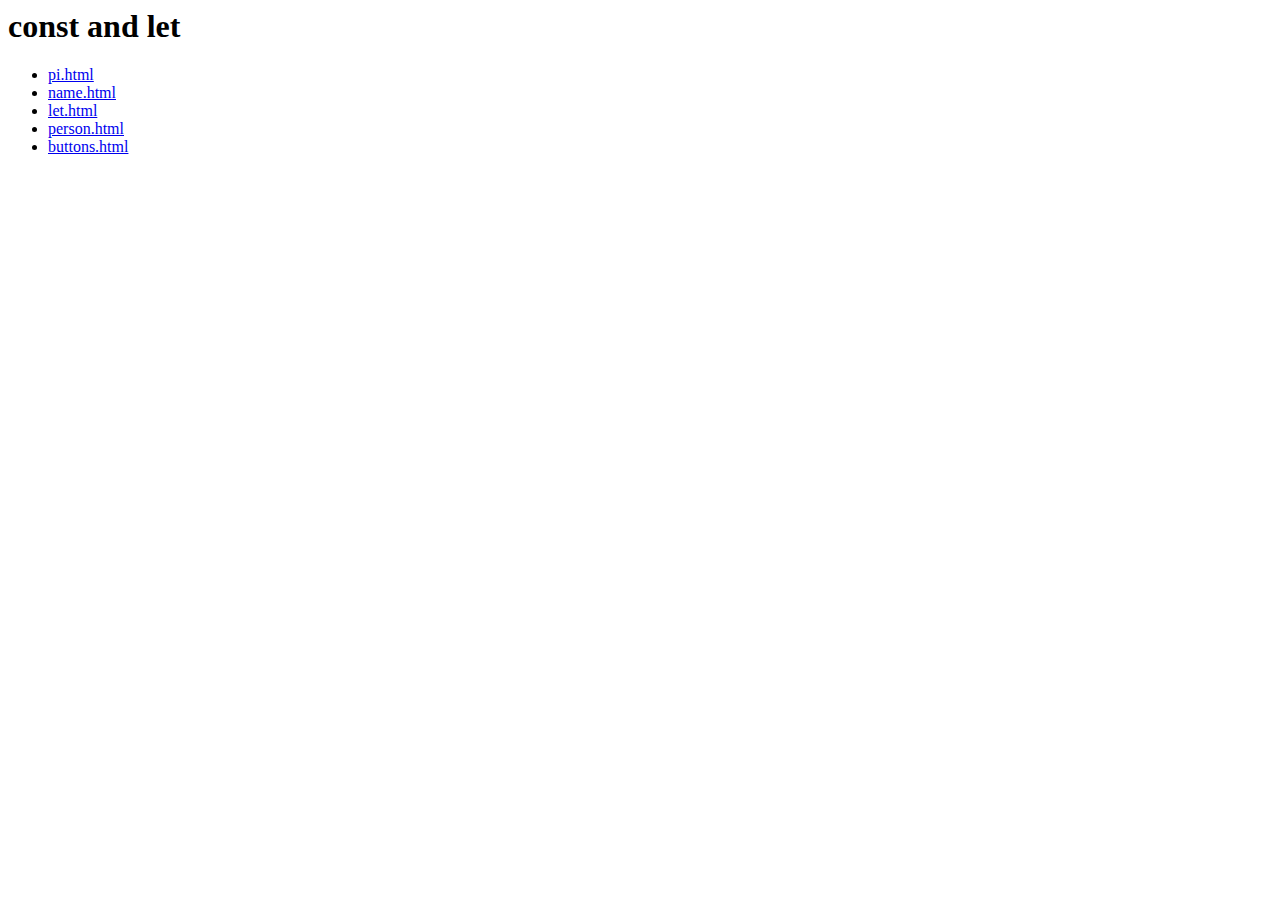
<file: defining variables with let and const/index.html>
<html>
  <head>
    <title>let and Const</title>
  </head>
  <body>
    <h1>const and let</h1>
    <ul>
      <li><a href="pi.html">pi.html</a></li>
      <li><a href="name.html">name.html</a></li>
      <li><a href="let.html">let.html</a></li>
      <li><a href="person.html">person.html</a></li>
      <li><a href="buttons.html">buttons.html</a></li>
    </ul>
  </body>
</html>
</file>
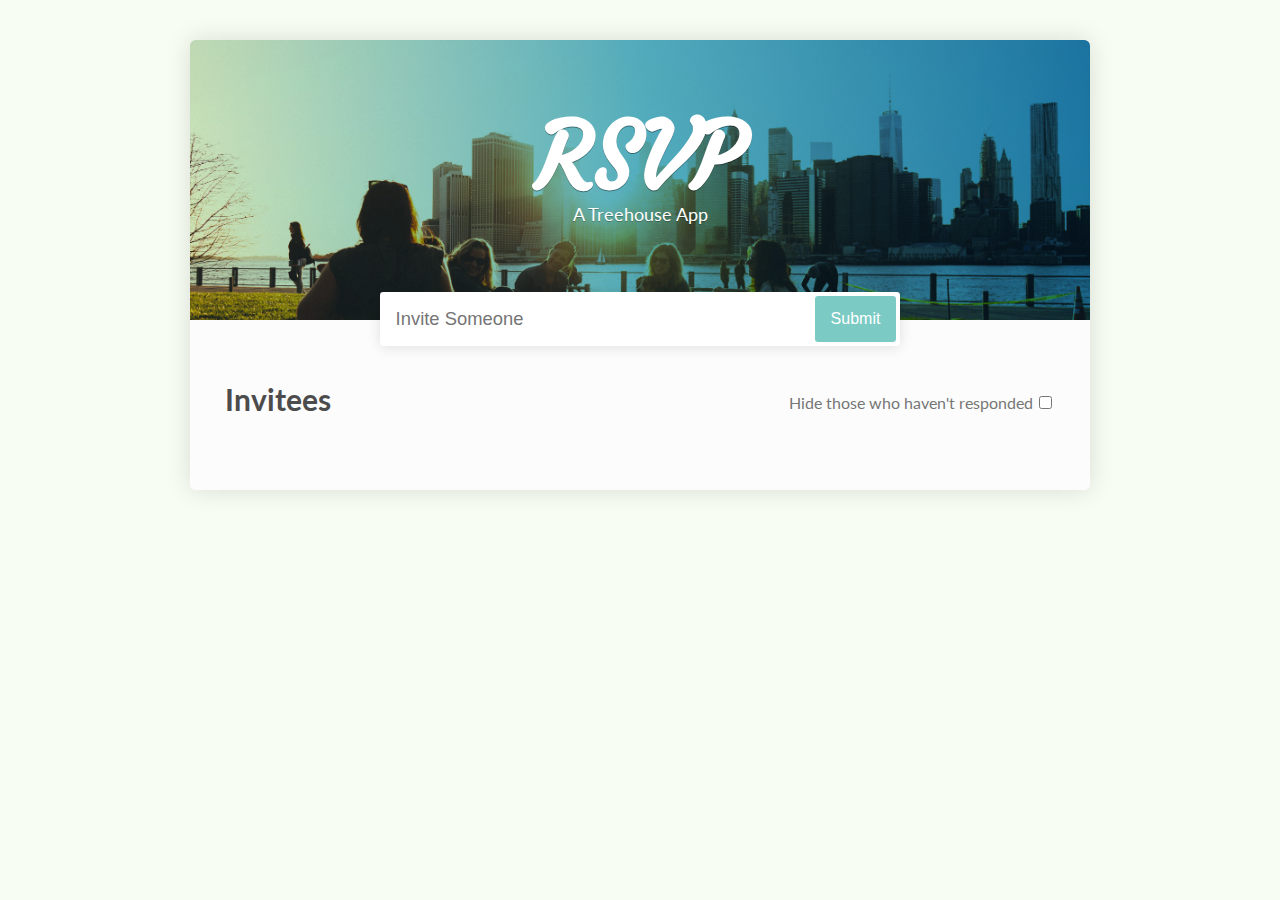
<file: dom scripting/index.html>
<!DOCTYPE html>
<html>
<head>
  <meta name="viewport" content="width=device-width, initial-scale=1">
  <title>RSVP App</title>
  <link href="https://fonts.googleapis.com/css?family=Courgette" rel="stylesheet">
  <link href="https://fonts.googleapis.com/css?family=Lato:400,700" rel="stylesheet">
  <link href="css/style.css" rel="stylesheet">
</head>
<body>
  <div class="wrapper">
    <header>
      <h1>RSVP</h1>
      <p>A Treehouse App</p>
      <form id="registrar">
        <input type="text" name="name" placeholder="Invite Someone">
        <button type="submit" name="submit" value="submit">Submit</button>
      </form>
    </header>

    <div class="main">
      <h2>Invitees</h2>
      <ul id="invitedList"></ul>
    </div>
  </div>
  <script src="app.js"></script>
</body>
</html>
</file>
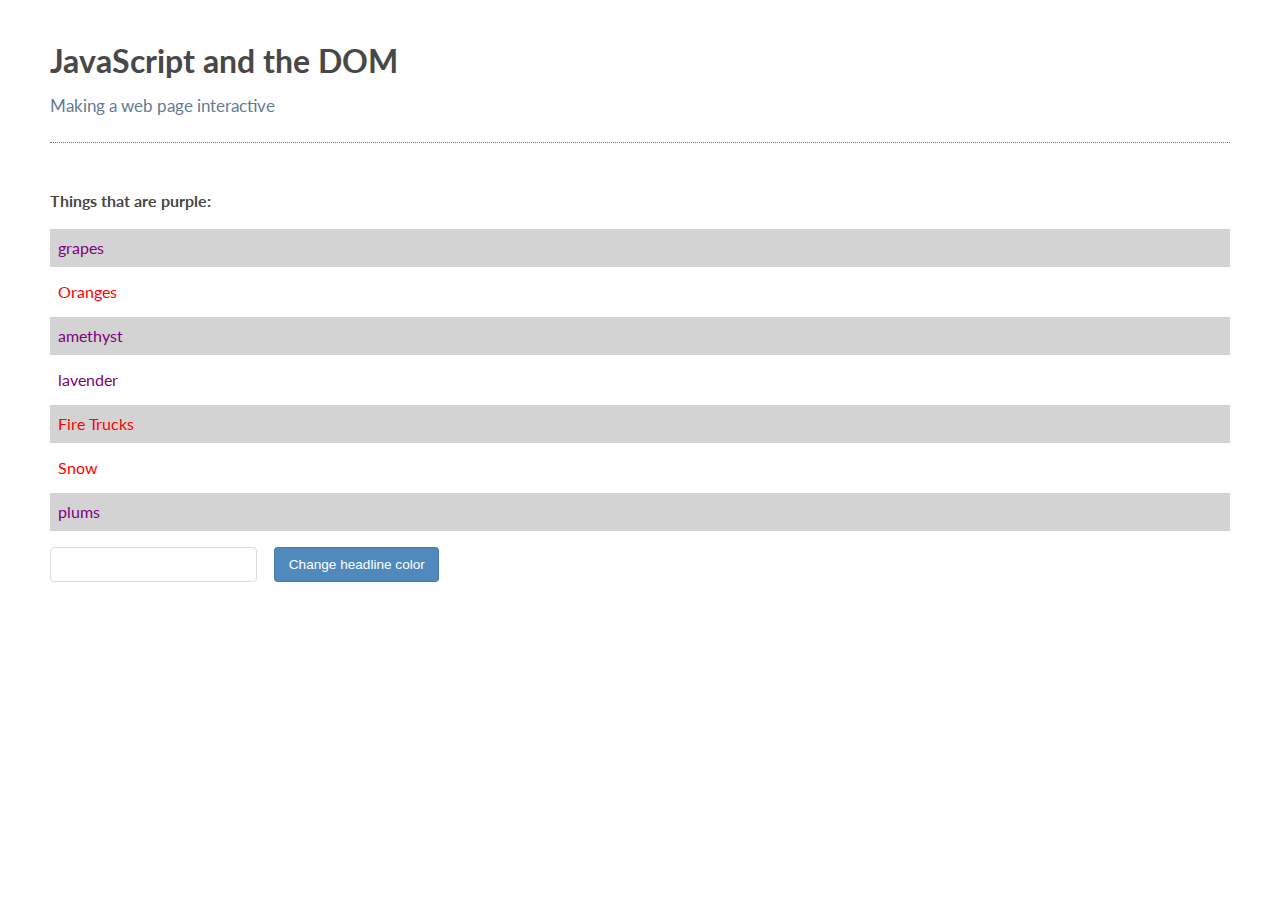
<file: handling the dom/index.html>
<!DOCTYPE html>
<html>
  <head>
    <title>JavaScript and the DOM</title>
    <link rel="stylesheet" href="css/style.css">
  </head>
  <body>
    <h1 id="myHeading">JavaScript and the DOM</h1>
    <p>Making a web page interactive</p>
    <p title="label">Things that are purple:</p>
    <ul>
      <li>grapes</li>
      <li class="error-not-purple">Oranges</li>
      <li>amethyst</li>
      <li>lavender</li>
      <li class="error-not-purple">Fire Trucks</li>
      <li class="error-not-purple">Snow</li>
      <li>plums</li>
    </ul>
    <input type="text" id="myTextInput">
    <button id="myButton">Change headline color</button>
    <script src="js/app.js"></script>
  </body>
</html>
</file>
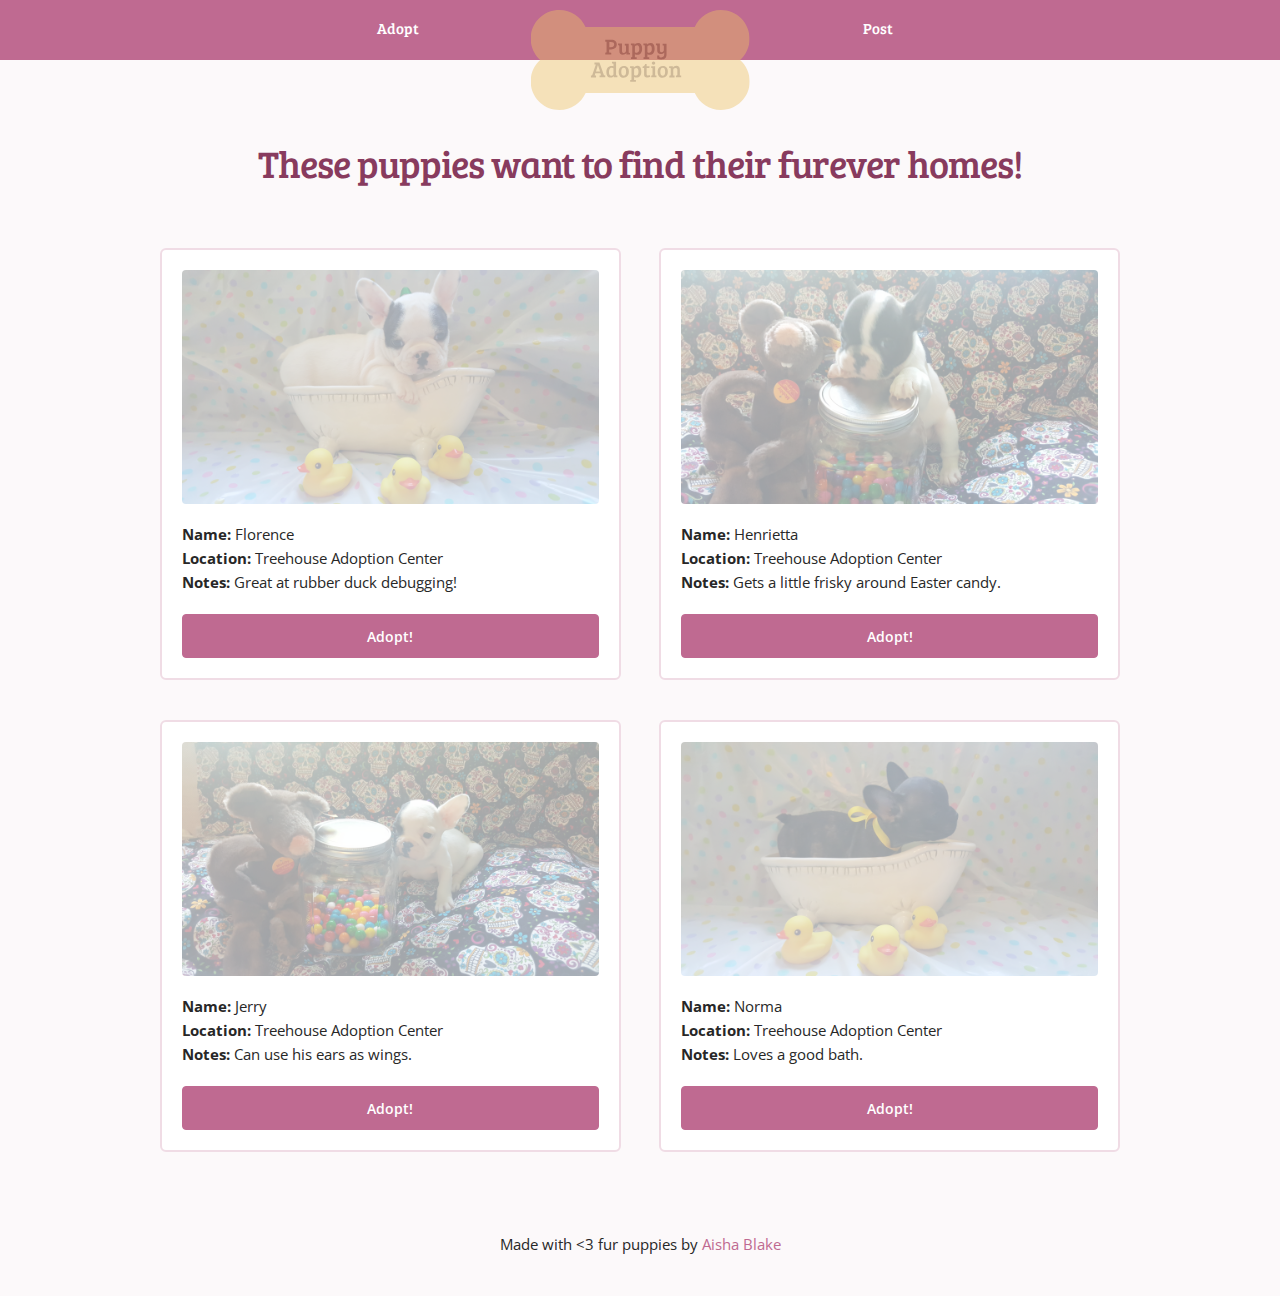
<file: introduction to jquery/index.html>
<!DOCTYPE html>
<html lang="en">
<head>
  <meta charset="UTF-8">
  <title>PUPPIES!</title>
  <link rel="shortcut icon" href="favicon.ico" type="image/x-icon">
  <link rel="icon" href="favicon.ico" type="image/x-icon">
  <link href="https://fonts.googleapis.com/css?family=Bree+Serif|Open+Sans:400,700" rel="stylesheet">
  <link rel="stylesheet" href="styles.css">
</head>
<body>
  <header>
    <nav class="container">
      <h1 class="logo"><img src="images/logo.svg" /></h1>
      <ul>
        <li><a href="index.html">Adopt</a></li>
        <li><a href="post.html">Post</a></li>
      </ul>
    </nav>
  </header>
  <h2 class="page-header">These puppies want to find their furever homes!</h2>
  <main class="container adoptable">
    <div class="row">
      <section class="six columns">
        <div class="card">
          <img src="images/puppy1.jpg" alt="french bulldog puppy">
          <p>
            <strong>Name:</strong> Florence
          </p>
          <p class="loc">
            <strong>Location:</strong> Treehouse Adoption Center
          </p>
          <p>
            <strong>Notes:</strong> Great at rubber duck debugging!
          </p>
          <button class="full">Adopt!</button>
        </div>
      </section>
      <section class="six columns">
        <div class="card">
          <img src="images/puppy2.jpg" alt="french bulldog puppy">
          <p>
            <strong>Name:</strong> Henrietta
          </p>
          <p class="loc">
            <strong>Location:</strong> Treehouse Adoption Center
          </p>
          <p>
            <strong>Notes:</strong> Gets a little frisky around Easter candy.
          </p>
          <button class="full">Adopt!</button>
        </div>
      </section>
    </div>
    <div class="row">
      <section class="six columns">
        <div class="card">
          <img src="images/puppy3.jpg" alt="french bulldog puppy">
          <p>
            <strong>Name:</strong> Jerry
          </p>
          <p class="loc">
            <strong>Location:</strong> Treehouse Adoption Center
          </p>
          <p>
            <strong>Notes:</strong> Can use his ears as wings.
          </p>
          <button class="full">Adopt!</button>
        </div>
      </section>
      <section class="six columns">
        <div class="card">
          <img src="images/puppy4.jpg" alt="french bulldog puppy">
          <p>
            <strong>Name:</strong> Norma
          </p>
          <p class="loc">
            <strong>Location:</strong> Treehouse Adoption Center
          </p>
          <p>
            <strong>Notes:</strong> Loves a good bath.
          </p>
          <button class="full">Adopt!</button>
        </div>
      </section>
    </div>
  </main>
  <footer>
    <p class="container">
      Made with &lt;3 fur puppies by <a href="#">Aisha Blake</a>
    </p>
  </footer>

  <script src="https://ajax.googleapis.com/ajax/libs/jquery/3.0.0/jquery.min.js"></script>
  <script src="app.js"></script>
</body>
</html>
</file>
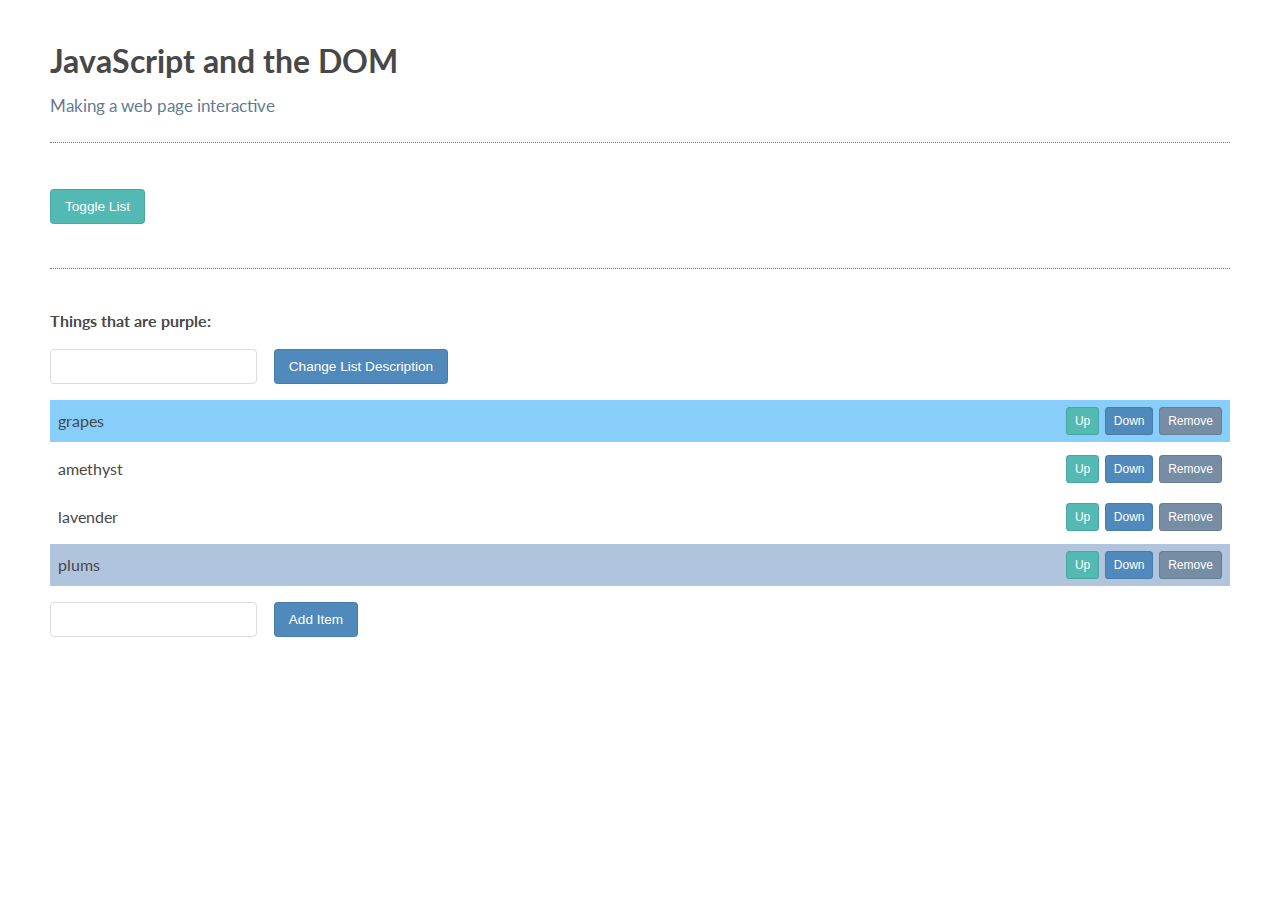
<file: modifying the dom/index.html>
<!DOCTYPE html>
<html>
  <head>
    <title>JavaScript and the DOM</title>
    <link rel="stylesheet" href="css/style.css">
  </head>
  <body>
    <h1 id="myHeading">JavaScript and the DOM</h1>
    <p>Making a web page interactive</p>
    <button id="toggleList">Toggle List</button>
      <div class="list">
      <p class="description">Things that are purple:</p>
      <input type="text" class="description">
      <button class="description">Change List Description</button>
      <ul>
        <li>grapes</li>
        <li>amethyst</li>
        <li>lavender</li>
        <li>plums</li>
      </ul>
      <input type="text" class="addItemInput">
      <button class="addItemButton">Add Item</button>
    </div>
    <script src="app.js"></script>
  </body>
</html>
</file>
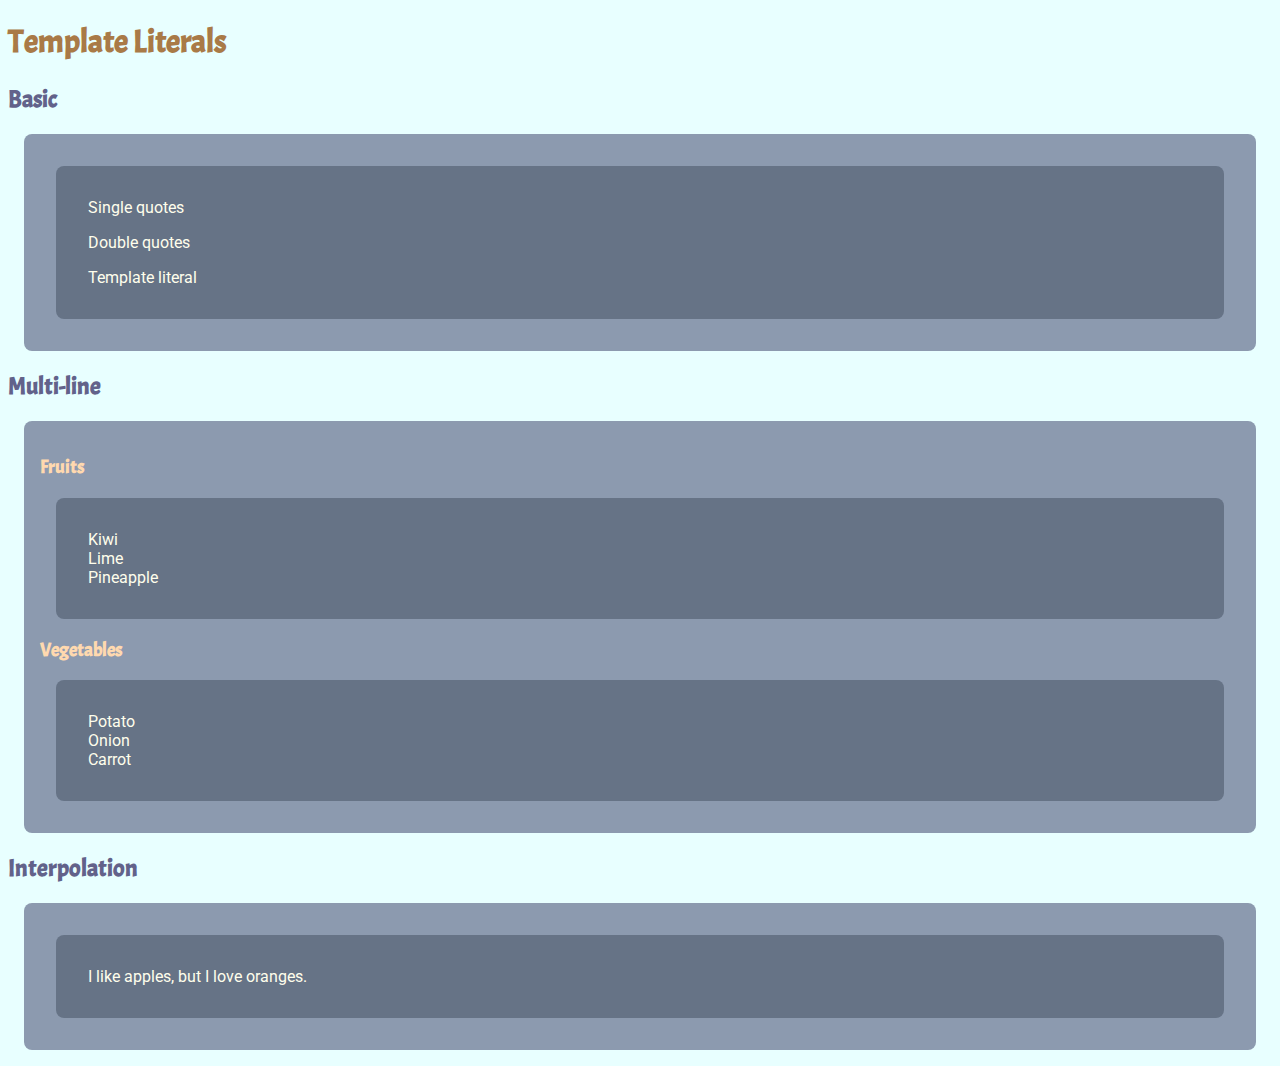
<file: template literals/index.html>
<!DOCTYPE html>
<html>
  <head>
    <title>Template Literals</title>
    <link rel="stylesheet" href="css/style.css">
    <link href="https://fonts.googleapis.com/css?family=Acme|Roboto" rel="stylesheet">
  </head>
  <body>
    <h1>Template Literals</h1>

    <h2>Basic</h2>
    <div>
      <div class="basic"></div>
    </div>

    <h2>Multi-line</h2>
    <div>
      <h3>Fruits</h3>
      <div class="fruits"></div>

      <h3>Vegetables</h3>
      <div class="vegetables"></div>
    </div>

    <h2>Interpolation</h2>
    <div>
      <div class="interpolation"></div>      
    </div>
    <script src="basic.js"></script>
    <script src="multiline.js"></script>
    <script src="interpolation.js"></script>
  </body>
</html>
</file>
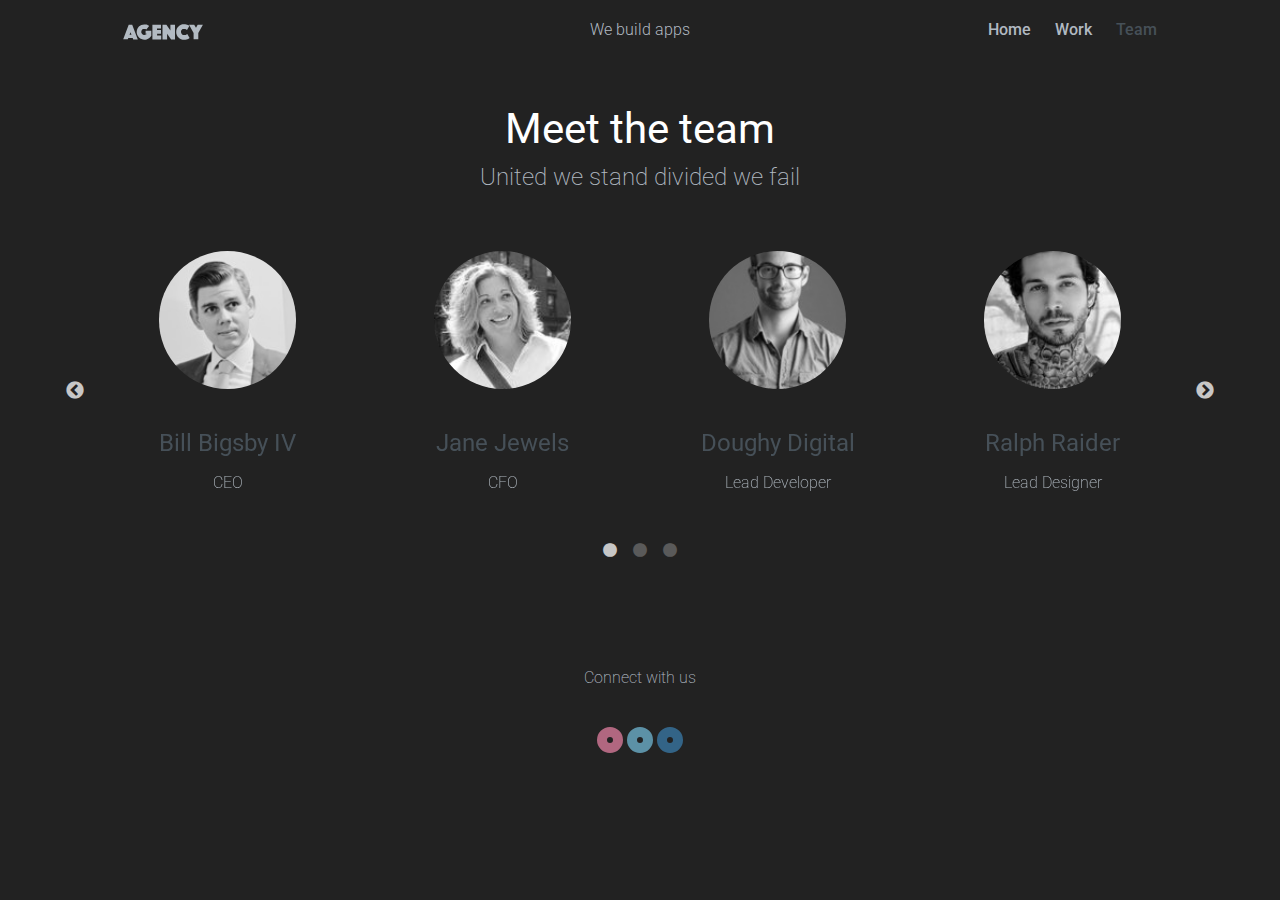
<file: jquery plugins/carousel challenge/index.html>
<!DOCTYPE html>
<html class="no-js">
    <head>
        <meta charset="utf-8">
        <meta http-equiv="X-UA-Compatible" content="IE=edge,chrome=1">
        <title>Agency - A Treehouse template</title>
        <meta name="description" content="">
        <meta name="viewport" content="width=device-width, initial-scale=1">
        <!--CSS-->
        <link href='http://fonts.googleapis.com/css?family=Roboto:400,100,300,500,700,900' rel='stylesheet' type='text/css'>
        <link rel="stylesheet" href="css/normalize.min.css">
        <link rel="stylesheet" href="js/slick/slick.css">
        <link rel="stylesheet" href="js/slick/slick-theme.css">
        <link rel="stylesheet" href="css/main.css">
    </head>
    <body>
      <div class="row">
        <header class="row header">
          <div class="grid-third">
            <a href="index.html" class="logo "></a>
          </div>
          <div class="grid-third tagline">
            <h1 class="description">We build apps</h1>
          </div>
          <div class="grid-third">
            <nav>
              <a href="index.html">Home</a>
              <a href="work.html">Work</a>
              <a href="#" class="active">Team</a>
            </nav>
          </div>
        </header><!--/header-->
        <div class="main row">
        <div class="grid-full">
          <div class="team">
            <h2>Meet the team</h2>
            <h4>United we stand divided we fail</h4>
          </div>
          <div class="slides">
            <div>
              <img src="img/team-members/team--01.png" alt="" class="avatar" />
              <h3>Bill Bigsby IV</h3>
              <p>CEO</p>
            </div><!--/1-->
            <div>
              <img src="img/team-members/team--02.png" alt="" class="avatar"  />
              <h3>Jane Jewels</h3>
              <p>CFO</p>
            </div><!--/2-->
            <div>
              <img src="img/team-members/team--03.png" alt="" class="avatar"  />
              <h3>Doughy Digital</h3>
              <p>Lead Developer</p>
            </div><!--/3-->
            <div>
              <img src="img/team-members/team--04.png" alt="" class="avatar"  />
              <h3>Ralph Raider</h3>
              <p>Lead Designer</p>
            </div><!--/4-->
            <div>
              <img src="img/team-members/team--05.png" alt="" class="avatar"  />
              <h3>Nolan Nitro</h3>
              <p>Senior Developer</p>
            </div><!--/5-->
            <div>
              <img src="img/team-members/team--06.png" alt="" class="avatar"  />
              <h3>Donna Danger</h3>
              <p>Senior Developer</p>
            </div><!--/6-->
            <div>
              <img src="img/team-members/team--07.png" alt="" class="avatar"  />
              <h3>Rebecca Roo</h3>
              <p>Senior Designer</p>
            </div><!--/7-->
            <div>
              <img src="img/team-members/team--08.png" alt="" class="avatar"  />
              <h3>Lenny Lowes</h3>
              <p>Senior Designer</p>
            </div><!--/8-->
            <div>
              <img src="img/team-members/team--09.png" alt="" class="avatar"  />
              <h3>Eli Elfs</h3>
              <p>Designer</p>
            </div><!--/9-->
            <div>
              <img src="img/team-members/team--10.png" alt="" class="avatar"  />
              <h3>Trevor Tuesday</h3>
              <p>Junior Developer</p>
            </div><!--/10-->
            <div>
              <img src="img/team-members/team--11.png" alt="" class="avatar"  />
              <h3>Tori Traffic</h3>
              <p>Project Mangagement</p>
            </div><!--/11-->
            <div>
              <img src="img/team-members/team--12.png" alt="" class="avatar"  />
              <h3>Fido Fur</h3>
              <p>Office Manager</p>
            </div><!--/12-->
          </div>
        </div><!--/main-->
        <footer>
          <div class="row">
            <div class="grid-full">
              <p>Connect with us</p>
              <ul class="social">
                <li>
                  <a href="#" class="pink"></a>
                  <a href="#" class="light-blue"></a>
                  <a href="#" class="dark-blue"></a>
                </li>
              </ul>
            </div>
          </div>
        </footer><!--/footer-->
        </div>
        <script src="js/jquery-1.11.2.min.js"></script>
        <script src="js/slick/slick.js"></script>
        <script>
          $(`.slides`).slick({
            slidesToShow: 4,
            slidesToScroll: 4,
            dots: true
          });
        </script>
    </body>
</html>
</file>
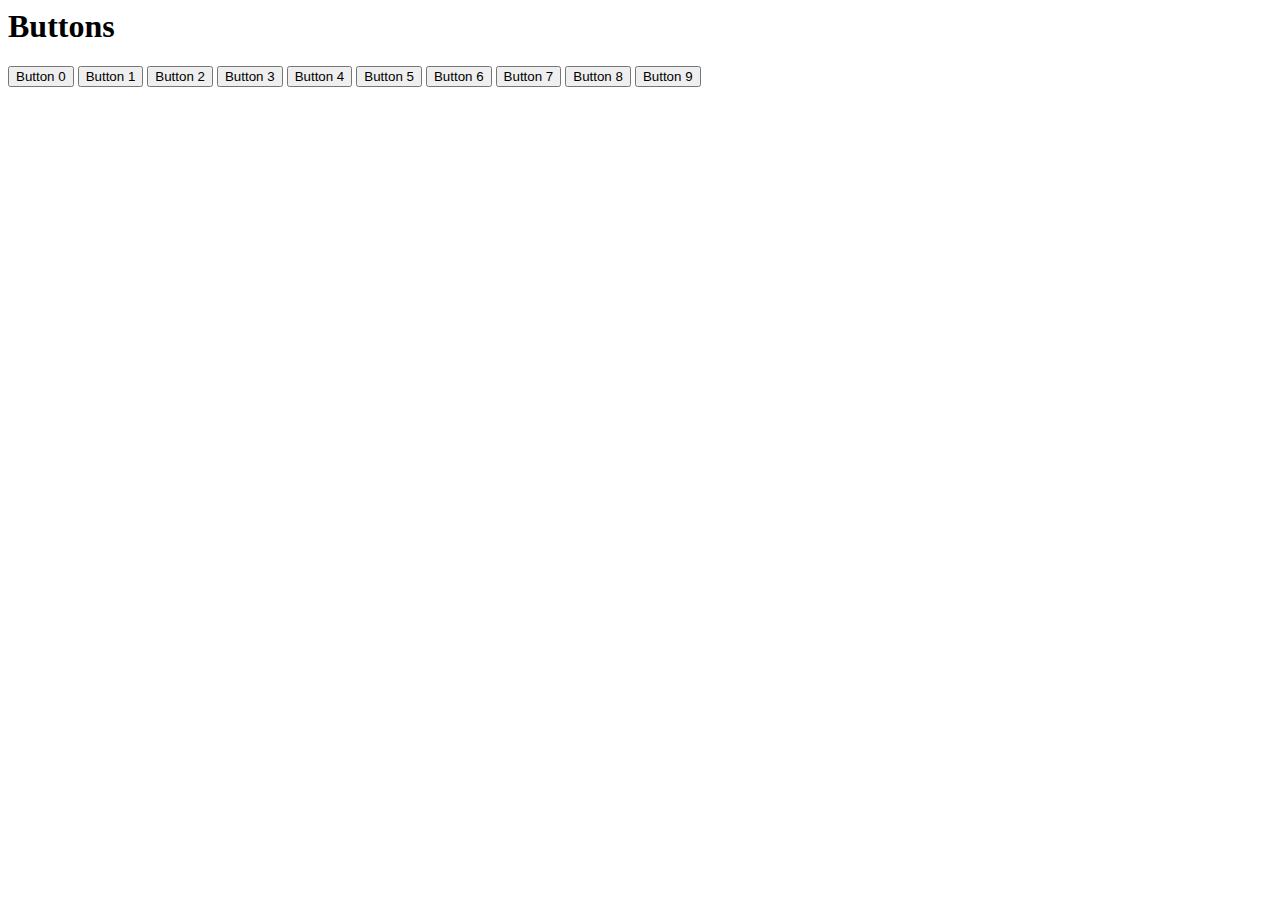
<file: defining variables with let and const/buttons.html>
<html>
  <head>
    <title>buttons - let and Const</title>
  </head>
  <body>
    <h1>Buttons</h1>
    <button>Button 0</button>
    <button>Button 1</button>
    <button>Button 2</button>
    <button>Button 3</button>
    <button>Button 4</button>
    <button>Button 5</button>
    <button>Button 6</button>
    <button>Button 7</button>
    <button>Button 8</button>
    <button>Button 9</button>
    <script>
      const buttons = document.getElementsByTagName("button");

      for(var i = 0; i < buttons.length; i++) {
          let button = buttons[i];
          button.addEventListener("click", function() {
              alert("Button " + i + " Pressed");
          });
      }
    </script>
  </body>
</html>
</file>
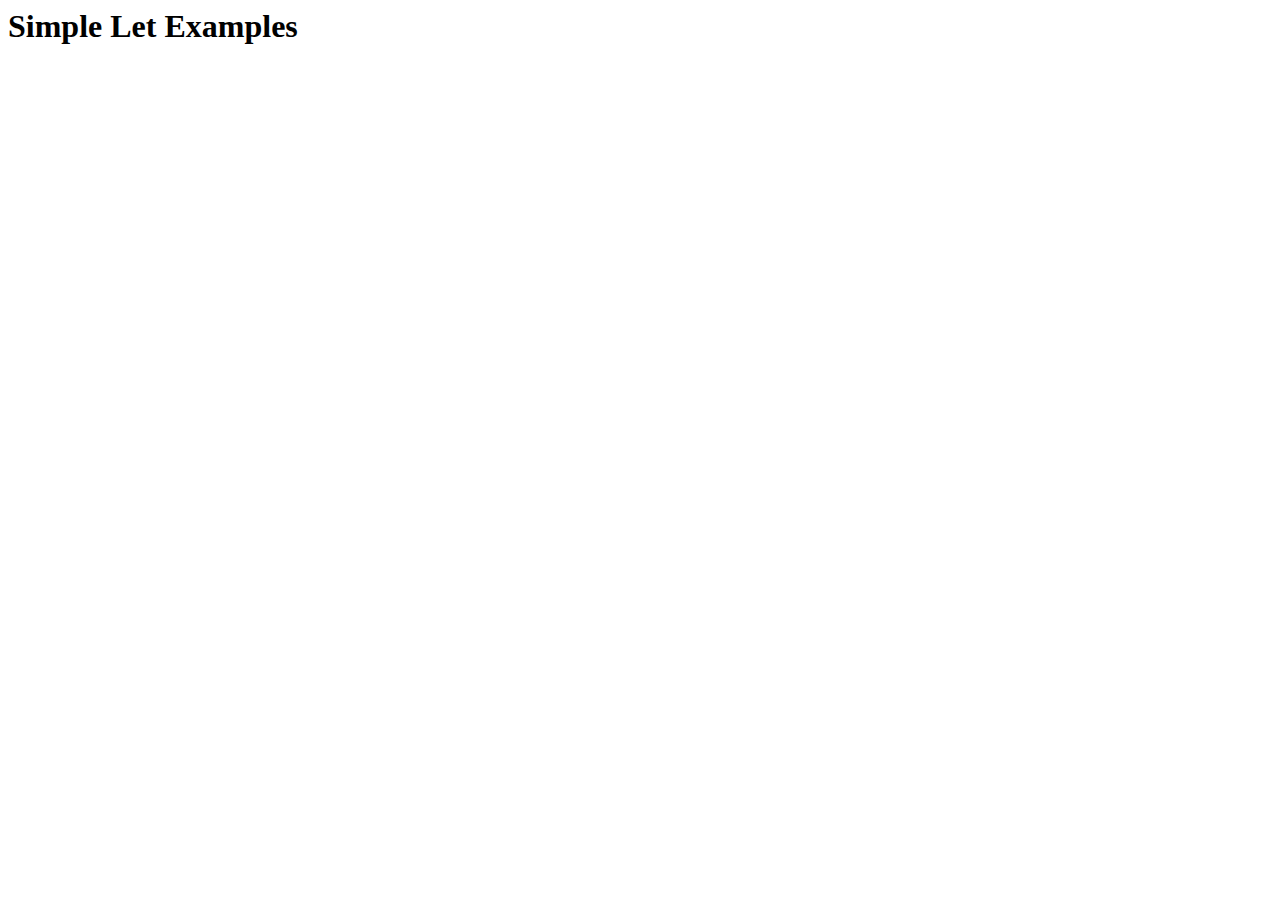
<file: defining variables with let and const/let.html>
<html>
  <head>
    <title>let examples - let and Const</title>
  </head>
  <body>
    <h1>Simple Let Examples</h1>
    <script>
      let score = 0;
      let age = 33;
      let isHungy = false;
    </script>
  </body>
</html>
</file>
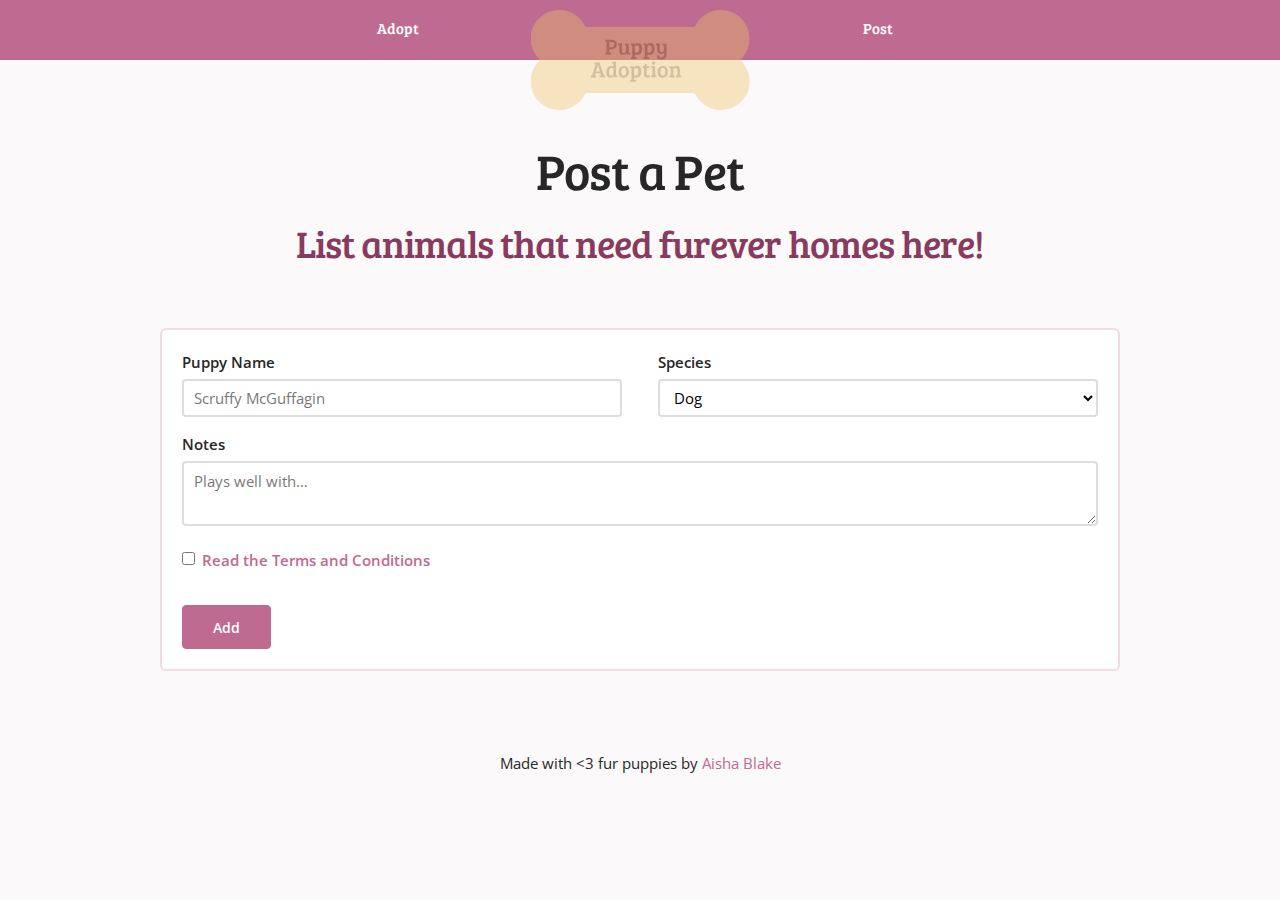
<file: introduction to jquery/post.html>
<!DOCTYPE html>
<html lang="en">
<head>
  <meta charset="UTF-8">
  <title>PUPPIES!</title>
  <link rel="shortcut icon" href="favicon.ico" type="image/x-icon">
  <link rel="icon" href="favicon.ico" type="image/x-icon">
  <link href="https://fonts.googleapis.com/css?family=Bree+Serif|Open+Sans:400,700" rel="stylesheet">
  <link rel="stylesheet" href="styles.css">
</head>
<body>
  <header>
  <nav class="container">
    <h1 class="logo"><img src="images/logo.svg" /></h1>
    <ul>
      <li><a href="index.html">Adopt</a></li>
      <li><a href="post.html">Post</a></li>
    </ul>
  </nav>
  </header>
  <h1>Post a Pet</h1>
  <h2 class="page-header">List animals that need furever homes here!</h2>
  <main class="container">
    <form>
      <div class="row">
        <div class="six columns">
          <label for="pet-name">Puppy Name</label>
          <input class="u-full-width" placeholder="Scruffy McGuffagin" id="pet-name" type="text">
        </div>
        <div class="six columns">
          <label for="pet-species">Species</label>
          <select class="u-full-width" id="pet-species">
            <option value="Dog">Dog</option>
            <option value="Cat">Cat</option>
            <option value="Narwhal">Narwhal</option>
          </select>
        </div>
      </div>
      <label for="pet-notes">Notes</label>
      <textarea class="u-full-width" placeholder="Plays well with…" id="pet-notes"></textarea>
      <label>
        <input type="checkbox" id="terms" value="terms">
        <a id="terms-doc" target="_blank" href="terms.html">Read the Terms and Conditions</a>
      </label>
      <button type="button" id="add-pet">Add</button>
    </form>
    <div class="row" id="posted-pets">
    </div>
  </main>
  <footer>
    <p class="container">
      Made with &lt;3 fur puppies by <a href="#">Aisha Blake</a>
    </p>
  </footer>

  <script src="https://ajax.googleapis.com/ajax/libs/jquery/3.0.0/jquery.min.js"></script>
  <script src="app.js"></script>
</body>
</html>
</file>
<file: dom scripting/css/style.css>
/* ================================= 
  Element Styles
==================================== */

* {
  box-sizing: border-box;
}
body {
  font-family: 'Lato', sans-serif;
  color: #4c4c4c;
  background: #f8fdf3;
}
h1,
p,
form button {
  color: white;  
}
h1 {
  font-family: 'Courgette', cursive;
  text-shadow: 0 1px 0 rgba(0,0,0, .4);
  line-height: .65;
  margin-top: .5em;
  margin-bottom: 0;
}
h2 {
  margin-top: 0;
}
p {
  font-size: 1.1em;
  text-shadow: 0 1px 0 rgba(0,0,0, .25);
}
form {
  width: 60%;
  background: white;
  display: inline-block;
  overflow: hidden;
  display: -webkit-flex;
  display: flex;
  border-radius: .2em;
  border: solid 4px white;
  box-shadow: 0 1px 14px rgba(0,0,0, .12);
}
form button {
  padding: 0 1em;
  font-size: 1em;
  background: #7bcbc4;
  border-radius: .2em;
}
ul {
  list-style: none;
  padding: 0;
  margin: 2em 0 1em;
}
ul li {
  padding: 1em;
  background: #fff;
  border-radius: .2em;
  border: solid 1px rgba(88, 183, 205, .2);
  border-bottom: solid 2px rgba(88, 183, 205, .2);
  position: relative;
}
button {
  cursor: pointer;
}
input, 
button {
  border: none;
  outline: none;
}
header {
  text-align: center;
  background: linear-gradient(90deg, #d4eece, #55b3d0, #1e7eb7),
              url('../images/header-bg.jpg') no-repeat;
              background-blend-mode: multiply;    
              background-size: cover;   
}
header input {
  padding: 12px;
  font-size: 1.15em;
  width: 100%;
}
li span, 
li input[type=text] {
  color: #707070;
  font-size: 1.3em;
  margin-bottom: .3em;
}
li input[type=text] {
  padding: .2em;
  width: 95%;
  border: 1px dotted rgba(0,0,0, .2);
}
li label {
  font-size: .9em;
  display: block;
  color: rgba(112, 112, 112, .55);
}
li span, 
li input[type=text]:first-child {
  display: block;
}
li button {
  font-size: .78em;
  margin-top: 1.65em;
  margin-right: .4em;
  border-radius: .3em;
  padding: .4em .6em;
  color: white;
  background: #58b7cd;
}
li button:last-child {
  background: rgba(88, 183, 205, .5);
}
.wrapper {
  width: 100%;
  max-width: 900px;
  margin: 2.5em auto;
  border-radius: .35em;
  background: #fcfcfc;
  overflow: hidden;
  box-shadow: 0 0 26px rgba(0,0,0, .13);
}
div > input:last-child {
  font-size: 1em;
  margin-left: 6px;
}
div > label {
  color: #767676;
}

/* responded */
.responded {
  transition: 0.4s;
  border-color: rgba(88, 183, 205, .9);
}
.responded label {
  transition: 0.4s;
  color: rgba(88, 183, 205, 1);
}

/* ================================= 
  Media Queries
==================================== */

@media (min-width: 0) and (max-width: 768px) {
  header {
    padding: 1.25em;
  }
  h1 {
    font-size: 3.6em;
    margin: .3em 0 0;
  }
  ul li {
    margin-bottom: 1em;
  }
  form {
    width: 95%;
    -webkit-flex-direction: column;
    flex-direction: column;
    margin: auto;
    margin-top: 2.5em;
  }
  form button {
    padding: 12px 0;
    margin-top: .5em;
  }
  form input {
    font-size: 1em;
    text-align: center;
  }
  .wrapper {
    margin: 0;
  }
  .main {
    padding: 2em 1em .75em;
  }
}

@media (min-width: 769px) {
  header {
    height: 280px;
    padding: 2.5em 1em 1em;  
    background-position: 0 -95px; 
  }
  .main > div {
    float: right;
    display: inline-block;
    margin-top: 12px;
    margin-right: 1.25%;
  }
  div > label {
    margin-top: 12px;
  }
  h1 {
    font-size: 5.8em;
  }
  h2 {
    float: left;
    font-size: 1.9em;
    margin-left: 1.25%;
  }
  form {
    margin: 4.15em auto 0;
    z-index: 3000;
    position: relative;
  }
  .wrapper {
    width: 90%;
  }
  .main {
    padding: 3.8em 1.5em .75em;
    position: relative;
    z-index: 10;
  }
  ul {
    display: -webkit-flex;
    display: flex;
    clear: both;
    
    -webkit-justify-content: space-between;
    justify-content: space-between;
    -webkit-flex-wrap: wrap;    
    flex-wrap: wrap;
    padding-top: 1.25em;
  }
  ul li {
    -webkit-flex-grow: 1;
    flex-grow: 1;
    -webkit-flex-basis: 47.5%;
    flex-basis: 47.5%;
    margin: 0 1.25% 1em;
  }
}
@media (min-width: 880px) { 
  ul li {
    -webkit-flex-basis: 20%;
    flex-basis: 20%;
  }
}
</file>
<file: handling the dom/css/style.css>
@import 'https://fonts.googleapis.com/css?family=Lato:400,700';

body {
  color: #484848;
  font-family: 'Lato', sans-serif;
  padding: .45em 2.65em 3em;
  line-height: 1.5;
}
h1 {
  margin-bottom: 0;
}
h1 + p {
  font-size: 1.08em;
  color: #637a91;
  margin-top: .5em;
  margin-bottom: 2.65em;
  padding-bottom: 1.325em;
  border-bottom: 1px dotted;
}
ul {
  padding-left: 0;
  list-style: none;
}
li {
  padding: .45em .5em;
  margin-bottom: .35em;
  display: flex;
  align-items: center;
}
input,
button {
  font-size: .85em;
  padding: .65em 1em;
  border-radius: .3em;
  outline: 0;
}
input {
  border: 1px solid #dcdcdc;
  margin-right: 1em;
}
div {
  margin-top: 2.8em;
  padding: 1.5em 0 .5em;
  border-top: 1px dotted #637a91;
}
p.description,
p:nth-of-type(2) {
  font-weight: bold;
}
/* Buttons */
button {
  color: white;
  background: #508abc;
  border: solid 1px;
  border-color: rgba(0, 0, 0, .1);
  cursor: pointer;
}
button + button {
  margin-left: .5em;
}
p + button {
  background: #52bab3;
}
.list button + button {
  background: #768da3;
}
.list li button + button {
  background: #508abc;
}
li button:first-child {
  margin-left: auto;
  background: #52bab3;
}
.list li button:last-child {
  background: #768da3;
}
li button {
  font-size: .75em;
  padding: .5em .65em;
}
</file>
<file: modifying the dom/css/style.css>
@import 'https://fonts.googleapis.com/css?family=Lato:400,700';

body {
  color: #484848;
  font-family: 'Lato', sans-serif;
  padding: .45em 2.65em 3em;
  line-height: 1.5;
}
h1 {
  margin-bottom: 0;
}
h1 + p {
  font-size: 1.08em;
  color: #637a91;
  margin-top: .5em;
  margin-bottom: 2.65em;
  padding-bottom: 1.325em;
  border-bottom: 1px dotted;
}
ul {
  padding-left: 0;
  list-style: none;
}
li {
  padding: .45em .5em;
  margin-bottom: .35em;
  display: flex;
  align-items: center;
}
input,
button {
  font-size: .85em;
  padding: .65em 1em;
  border-radius: .3em;
  outline: 0;
}
input {
  border: 1px solid #dcdcdc;
  margin-right: 1em;
}
div {
  margin-top: 2.8em;
  padding: 1.5em 0 .5em;
  border-top: 1px dotted #637a91;
}
p.description,
p:nth-of-type(2) {
  font-weight: bold;
}
/* Buttons */
button {
  color: white;
  background: #508abc;
  border: solid 1px;
  border-color: rgba(0, 0, 0, .1);
  cursor: pointer;
}
button + button {
  margin-left: .5em;
}
p + button {
  background: #52bab3;
}
.list button + button {
  background: #768da3;
}
.list li button + button {
  background: #508abc;
}
li button:first-child {
  margin-left: auto;
  background: #52bab3;
}
.list li button:last-child {
  background: #768da3;
}
li button {
  font-size: .75em;
  padding: .5em .65em;
}
</file>
<file: template literals/css/style.css>
body {
  font-family: 'Roboto', sans-serif;
  background-color: #e8ffff;
  color: #fffeec;
}
h1 {
  color: #a97a47;
}
h2 {
  color: #62628a;
}
h3 {
  color: #ffd9af;
}
h1, h2, h3 {
  font-family: 'Acme', sans-serif;
}
ul  {
  list-style: none;
}
p, ul {
  padding-left: 1em;
}
div {
  margin: 1em;
  padding: 1em;
  background-color: #8c9aaf;
  border-radius:0.5em;
}

div div {
  background-color: #667386;
}
</file>
<file: jquery plugins/carousel challenge/css/main.css>
/*
  AGENCY - A Treehouse template
  by: http://teamtreehouse.com
  v.1.0.1
  License: MIT http://opensource.org/licenses/MIT
*/

/*Main*/


body{
  color: #B1B9C1;
  background-color: #222;
  font-size: 1em;
  font-weight: 200;
  font-family: 'Roboto', Helvetica, Arial, serif;
  width: 100%;
  text-align: center;
}

a {
  color: #5FB6E1;
  text-decoration: none;
}

a:hover {
  color: #53A4C4;
}

img {
  width: 100%;
}

ul li {
  list-style-type: none;
}

.row {
  max-width: 1100px;
  margin: 0 auto;
  padding: 0;
}


/*Typography*/
p {
  margin-bottom: 40px;
}
h1, h2 {
  font-weight: 400;
  width: 100%;
}
h1 {
  ;
}
h2 {
  font-size: 42px;
  color: rgb(255,255,255);
  margin: 40px 0 0;
}
h3 {
  font-weight: 400;
  font-size: 24px;
  margin: 40px 0 0;
  color: #465058;
}
h4 {
  font-weight: 200;
  font-size: 24px;
  margin: 10px 0 0;
}
h5 {
  font-weight: 300;
  font-size: 20px;
  margin: 10px 0 40px;
}

/*Logo*/
.logo {
  width: 80px;
  height: 24px;
  display: block;
  float: left;
  margin: 20px 0;
  background: url('../img/logo.svg') left center no-repeat;
  background-size: 80px 16px;
}
.description {
  line-height: 60px;
  width: 100%;
  font-size: 1em;
  font-weight: 300;
  margin: 0;
  padding: 0;
  display: block;
}

/*Nav*/
nav {
  float: right;
}
nav a {
  transition: .35s linear;
  padding: 0 10px;
  font-weight: 500;
  line-height: 60px;
  color: #B1B9C1;
  text-align: right;
}
nav a:last-child {
  padding-right: 0;
}
nav a:hover {
  color: #333;
}
nav a.active {
  color: #465058
}

/*Button*/
.button {
  border: 2px solid #D5DDE4;
  border-radius: 4px;
  padding: 12px 20px;
  color: #777B7E;
  transition: .35s;
  font-weight: 400;
}

.button:hover {
  border-color: #7CCEEE;
}

/*Slides*/
.slides {
  width: 100%;
  height: 100%;
  margin: 0 auto 40px;
}
.slide {
  width: 100%;
  height: 100%;
}
.slide h2 {
  margin: 25% 0 20px;
  color: #fff;
}
.slide p {
  width: 60%;
  margin: 0 20% 40px;
  font-size: 26px;
  color: #fff;
}
.slide .button {
  color: #fff;
  border-color: #fff;
  opacity: .6;
}
.slide .button:hover {
  opacity: 1;
}
.slide img {
  width: 50%;
  margin: 100px 50% 100px 10%;
}
.blue {
  background: #3E89BE;
}
.orange {
  background: #F8835A;
}
.green {
  background: #5ECE7F;
}
.yellow {
  background: #FFD365;
}


/*Footer*/
footer {
  margin: 80px 0;
  float: left;
  width: 100%;
}
.social {
  margin: 0;
  padding: 0;
}
.social li a {
  display: inline-block;
  width: 6px;
  height: 6px;
  border-radius: 50%;
  border: 10px solid #ccc;
  opacity: .65;
  transition: .35s linear;
}
.social li a:hover {
  opacity: 1;
}
.social .pink {
  border-color: #FF8DB3
}
.social .light-blue {
  border-color: #7CCEEE
}
.social .dark-blue {
  border-color: #3E89BE
}

/*Work Page*/
.frame {
  padding: 20%;
  border-radius: 10px;
  margin: 40px 10px 0;
}
.item {
  margin-bottom: 40px;
}



/*Team*/
.team {
  margin-bottom: 60px;
}
.avatar {
  width: 50%;
  display: block;
  border-radius: 50%;
  margin: 0 25%;
}

/*Grid*/
.grid-full {
  width: 100%;
  float: left;
}
.grid-half {
  width: 50%;
  float: left;
}
.grid-third {
  width: 27.33333%;
  margin: 0 3%;
  float: left;
}
.grid-fourth {
  width: 25%;
  float: left;
}
.grid-fifth {
  width: 20%;
  float: left;
}

/*Media Quiries*/
@media (max-width: 1000px) {
  .slides p {
    font-size: 18px;
  }
  .grid-fifth {
    width: 27.333333%;
    margin: 0 3%;
  }
}
@media (max-width: 700px) {
  .tagline {
    display: none;
  }
  .logo {
    display: none;
    margin: 20px auto 0;
  }
  .grid-half {
    width: 80%;
    margin: 0 10%;
  }
  .grid-third {
    width: 80%;
    margin: 0 10%;
  }
  .grid-fifth {
    width: 80%;
    margin: 0 10%;
  }
  .row {
    padding: 0 10px;
  }
  nav {
    width: 100%;
  }
  nav a {
    transition: 0s;
    width: 33.333333%;
    float: left;
    padding: 0;
    margin: 0;
    text-align: center;
  }
  .description {
    display: none;
  }
  .frame {
    margin: 40px 0 0;
  }
  .item {
    margin-bottom: 60px;
  }
  .item h3 {
    margin-top: 20px;
  }
  h4 {
    font-size: 20px;
  }
}

.slick-dots li button:before
{
    font-size: 16px;

    opacity: .25;
    color: white;

    -webkit-font-smoothing: antialiased;
    -moz-osx-font-smoothing: grayscale;
}

.slick-dots li.slick-active button:before
{
    opacity: .75;
    color: white;
}
</file>
<file: introduction to jquery/styles.css>
/*! normalize.css v4.1.1 | MIT License | github.com/necolas/normalize.css */html{font-family:sans-serif;-ms-text-size-adjust:100%;-webkit-text-size-adjust:100%}body{margin:0}article,aside,details,figcaption,figure,footer,header,main,menu,nav,section,summary{display:block}audio,canvas,progress,video{display:inline-block}audio:not([controls]){display:none;height:0}progress{vertical-align:baseline}template,[hidden]{display:none}a{background-color:transparent;-webkit-text-decoration-skip:objects}a:active,a:hover{outline-width:0}abbr[title]{border-bottom:none;text-decoration:underline;text-decoration:underline dotted}b,strong{font-weight:inherit}b,strong{font-weight:bolder}dfn{font-style:italic}h1{font-size:2em;margin:0.67em 0}mark{background-color:#ff0;color:#000}small{font-size:80%}sub,sup{font-size:75%;line-height:0;position:relative;vertical-align:baseline}sub{bottom:-0.25em}sup{top:-0.5em}img{border-style:none}svg:not(:root){overflow:hidden}code,kbd,pre,samp{font-family:monospace, monospace;font-size:1em}figure{margin:1em 40px}hr{box-sizing:content-box;height:0;overflow:visible}button,input,select,textarea{font:inherit;margin:0}optgroup{font-weight:bold}button,input{overflow:visible}button,select{text-transform:none}button,html [type="button"],[type="reset"],[type="submit"]{-webkit-appearance:button}button::-moz-focus-inner,[type="button"]::-moz-focus-inner,[type="reset"]::-moz-focus-inner,[type="submit"]::-moz-focus-inner{border-style:none;padding:0}button:-moz-focusring,[type="button"]:-moz-focusring,[type="reset"]:-moz-focusring,[type="submit"]:-moz-focusring{outline:1px dotted ButtonText}fieldset{border:1px solid #c0c0c0;margin:0 2px;padding:0.35em 0.625em 0.75em}legend{box-sizing:border-box;color:inherit;display:table;max-width:100%;padding:0;white-space:normal}textarea{overflow:auto}[type="checkbox"],[type="radio"]{box-sizing:border-box;padding:0}[type="number"]::-webkit-inner-spin-button,[type="number"]::-webkit-outer-spin-button{height:auto}[type="search"]{-webkit-appearance:textfield;outline-offset:-2px}[type="search"]::-webkit-search-cancel-button,[type="search"]::-webkit-search-decoration{-webkit-appearance:none}::-webkit-input-placeholder{color:inherit;opacity:0.54}::-webkit-file-upload-button{-webkit-appearance:button;font:inherit}.container{position:relative;width:100%;max-width:960px;margin:0 auto;padding:0 20px;box-sizing:border-box}.column,.columns{width:100%;float:left;box-sizing:border-box}@media (min-width: 400px){.container{width:85%;padding:0}}@media (min-width: 550px){.container{width:80%}.column,.columns{margin-left:4%}.column:first-child,.columns:first-child{margin-left:0}.one.column,.one.columns{width:4.66666666667%}.two.columns{width:13.3333333333%}.three.columns{width:22%}.four.columns{width:30.6666666667%}.five.columns{width:39.3333333333%}.six.columns{width:48%}.seven.columns{width:56.6666666667%}.eight.columns{width:65.3333333333%}.nine.columns{width:74.0%}.ten.columns{width:82.6666666667%}.eleven.columns{width:91.3333333333%}.twelve.columns{width:100%;margin-left:0}.one-third.column{width:30.6666666667%}.two-thirds.column{width:65.3333333333%}.one-half.column{width:48%}.offset-by-one.column,.offset-by-one.columns{margin-left:8.66666666667%}.offset-by-two.column,.offset-by-two.columns{margin-left:17.3333333333%}.offset-by-three.column,.offset-by-three.columns{margin-left:26%}.offset-by-four.column,.offset-by-four.columns{margin-left:34.6666666667%}.offset-by-five.column,.offset-by-five.columns{margin-left:43.3333333333%}.offset-by-six.column,.offset-by-six.columns{margin-left:52%}.offset-by-seven.column,.offset-by-seven.columns{margin-left:60.6666666667%}.offset-by-eight.column,.offset-by-eight.columns{margin-left:69.3333333333%}.offset-by-nine.column,.offset-by-nine.columns{margin-left:78.0%}.offset-by-ten.column,.offset-by-ten.columns{margin-left:86.6666666667%}.offset-by-eleven.column,.offset-by-eleven.columns{margin-left:95.3333333333%}.offset-by-one-third.column,.offset-by-one-third.columns{margin-left:34.6666666667%}.offset-by-two-thirds.column,.offset-by-two-thirds.columns{margin-left:69.3333333333%}.offset-by-one-half.column,.offset-by-one-half.columns{margin-left:52%}}html{font-size:62.5%}body{font-size:1.5em;line-height:1.6;font-weight:400;font-family:"Raleway", "HelveticaNeue", "Helvetica Neue", Helvetica, Arial, sans-serif;color:#222}h1,h2,h3,h4,h5,h6{margin-top:0;margin-bottom:2rem;font-weight:300}h1{font-size:4.0rem;line-height:1.2;letter-spacing:-.1rem}h2{font-size:3.6rem;line-height:1.25;letter-spacing:-.1rem}h3{font-size:3.0rem;line-height:1.3;letter-spacing:-.1rem}h4{font-size:2.4rem;line-height:1.35;letter-spacing:-.08rem}h5{font-size:1.8rem;line-height:1.5;letter-spacing:-.05rem}h6{font-size:1.5rem;line-height:1.6;letter-spacing:0}@media (min-width: 550px){h1{font-size:5.0rem}h2{font-size:4.2rem}h3{font-size:3.6rem}h4{font-size:3.0rem}h5{font-size:2.4rem}h6{font-size:1.5rem}}p{margin-top:0}a{color:#1EAEDB}a:hover{color:#0FA0CE}.button,button,input[type="submit"],input[type="reset"],input[type="button"]{display:inline-block;height:38px;padding:0 30px;color:#555;text-align:center;font-size:11px;font-weight:600;line-height:38px;letter-spacing:.1rem;text-transform:uppercase;text-decoration:none;white-space:nowrap;background-color:transparent;border-radius:4px;border:1px solid #bbb;cursor:pointer;box-sizing:border-box}.button:hover,button:hover,input[type="submit"]:hover,input[type="reset"]:hover,input[type="button"]:hover,.button:focus,button:focus,input[type="submit"]:focus,input[type="reset"]:focus,input[type="button"]:focus{color:#333;border-color:#888;outline:0}.button.button-primary,button.button-primary,input[type="submit"].button-primary,input[type="reset"].button-primary,input[type="button"].button-primary{color:#FFF;background-color:#33C3F0;border-color:#33C3F0}.button.button-primary:hover,button.button-primary:hover,input[type="submit"].button-primary:hover,input[type="reset"].button-primary:hover,input[type="button"].button-primary:hover,.button.button-primary:focus,button.button-primary:focus,input[type="submit"].button-primary:focus,input[type="reset"].button-primary:focus,input[type="button"].button-primary:focus{color:#FFF;background-color:#1EAEDB;border-color:#1EAEDB}input[type="email"],input[type="number"],input[type="search"],input[type="text"],input[type="tel"],input[type="url"],input[type="password"],textarea,select{height:38px;padding:6px 10px;background-color:#fff;border:1px solid #D1D1D1;border-radius:4px;box-shadow:none;box-sizing:border-box}input[type="email"],input[type="number"],input[type="search"],input[type="text"],input[type="tel"],input[type="url"],input[type="password"],textarea{-webkit-appearance:none;-moz-appearance:none;appearance:none}textarea{min-height:65px;padding-top:6px;padding-bottom:6px}input[type="email"]:focus,input[type="number"]:focus,input[type="search"]:focus,input[type="text"]:focus,input[type="tel"]:focus,input[type="url"]:focus,input[type="password"]:focus,textarea:focus,select:focus{border:1px solid #33C3F0;outline:0}label,legend{display:block;margin-bottom:.5rem;font-weight:600}fieldset{padding:0;border-width:0}input[type="checkbox"],input[type="radio"]{display:inline}label>.label-body{display:inline-block;margin-left:.5rem;font-weight:normal}ul{list-style:circle inside}ol{list-style:decimal inside}ol,ul{padding-left:0;margin-top:0}ul ul,ul ol,ol ol,ol ul{margin:1.5rem 0 1.5rem 3rem;font-size:90%}li{margin-bottom:1rem}code{padding:.2rem .5rem;margin:0 .2rem;font-size:90%;white-space:nowrap;background:#F1F1F1;border:1px solid #E1E1E1;border-radius:4px}pre>code{display:block;padding:1rem 1.5rem;white-space:pre}th,td{padding:12px 15px;text-align:left;border-bottom:1px solid #E1E1E1}th:first-child,td:first-child{padding-left:0}th:last-child,td:last-child{padding-right:0}button,.button{margin-bottom:1rem}input,textarea,select,fieldset{margin-bottom:1.5rem}pre,blockquote,dl,figure,table,p,ul,ol,form{margin-bottom:2.5rem}.u-full-width{width:100%;box-sizing:border-box}.u-max-full-width{max-width:100%;box-sizing:border-box}.u-pull-right{float:right}.u-pull-left{float:left}hr{margin-top:3rem;margin-bottom:3.5rem;border-width:0;border-top:1px solid #E1E1E1}.container:after,.row:after,.u-cf{content:"";display:table;clear:both}body{font-family:"Open Sans",sans-serif;color:#272727;background-color:#fcf9fa}p{font-family:"Open Sans",sans-serif}img{max-width:100%}a{color:#bf6a91;text-decoration:none}a:hover,a:active,a:focus{color:#ac4a77}input[type="checkbox"]+a{position:relative;top:1px;left:3px}h1,h2,h3,h4,h5,h6{text-align:center;font-family:"Bree Serif",serif}button{background-color:#bf6a91;border-color:#bf6a91;color:#fff;transition:background 200ms ease-in-out, border-color 200ms ease-in-out, color 200ms ease-in-out;margin-bottom:0;margin-top:20px;text-transform:capitalize;letter-spacing:0;font-size:14px;height:44px;line-height:44px}button[disabled="true"],button[disabled="true"]:hover{background-color:#f1f1f1;color:#999;border-color:#999}button.full{width:100%}button:hover,button:active,button:focus{background-color:#ac4a77;border-color:#ac4a77;color:#fff}@media screen and (max-width: 680px){#add-pet{width:100%}}header{background-color:#bf6a91;margin-bottom:80px}.logo{margin:0;position:absolute;top:10px;left:50%;transform:translateX(-50%)}.logo img{height:100px}@media screen and (max-width: 767px){nav{width:95% !important}}nav ul{list-style:none}@media screen and (min-width: 768px){nav ul{display:flex;justify-content:space-around;align-items:center}}nav li{font-family:"Bree Serif",serif}@media screen and (max-width: 767px){nav li:first-child{float:left}nav li:last-child{float:right}}@media screen and (min-width: 768px){nav li{margin-left:-10px}}nav a{color:#fff;display:inline-block;padding:16px 16px 20px;transition:background 200ms ease-in-out}nav a:hover,nav a:active{background-color:#ac4a77;color:#fff}nav ul,nav li{margin-bottom:0}.page-header{color:#883b5e;padding:0 20px}@media screen and (max-width: 680px){.page-header{font-size:24px}}@media screen and (min-width: 681px){.page-header{margin-bottom:60px;font-size:38px}}.card{border-radius:6px;background-color:#fff;border:solid 2px #f0dce5;padding:20px;cursor:pointer}@media screen and (max-width: 680px){.card{margin-bottom:20px}}@media screen and (min-width: 681px){.card{margin-bottom:40px}}.card.selected{background-color:#fdf8ed;border:solid 2px #f2d492}.card img{border-radius:4px;margin-bottom:12px}.card p{margin-bottom:0}form{border-radius:6px;background-color:#fff;border:solid 2px #f0dce5;padding:20px;margin-bottom:40px}input[type="text"],select,textarea{border:solid 2px #ddd}input[type="text"]:focus,select:focus,textarea:focus{border:solid 2px #bf6a91}footer{text-align:center;padding-bottom:40px;padding-top:40px}#posted-pets section:nth-child(2n+1){margin-left:0;clear:both}#posted-pets .card{position:relative;cursor:default}#posted-pets .card .close{color:#d6a0b9;font-size:28px;position:absolute;line-height:1;top:10px;right:14px;cursor:pointer;transition:color 200ms ease-in-out}#posted-pets .card .close:hover,#posted-pets .card .close:active{color:#bf6a91}
/*# sourceMappingURL=styles.css.map */
</file>
